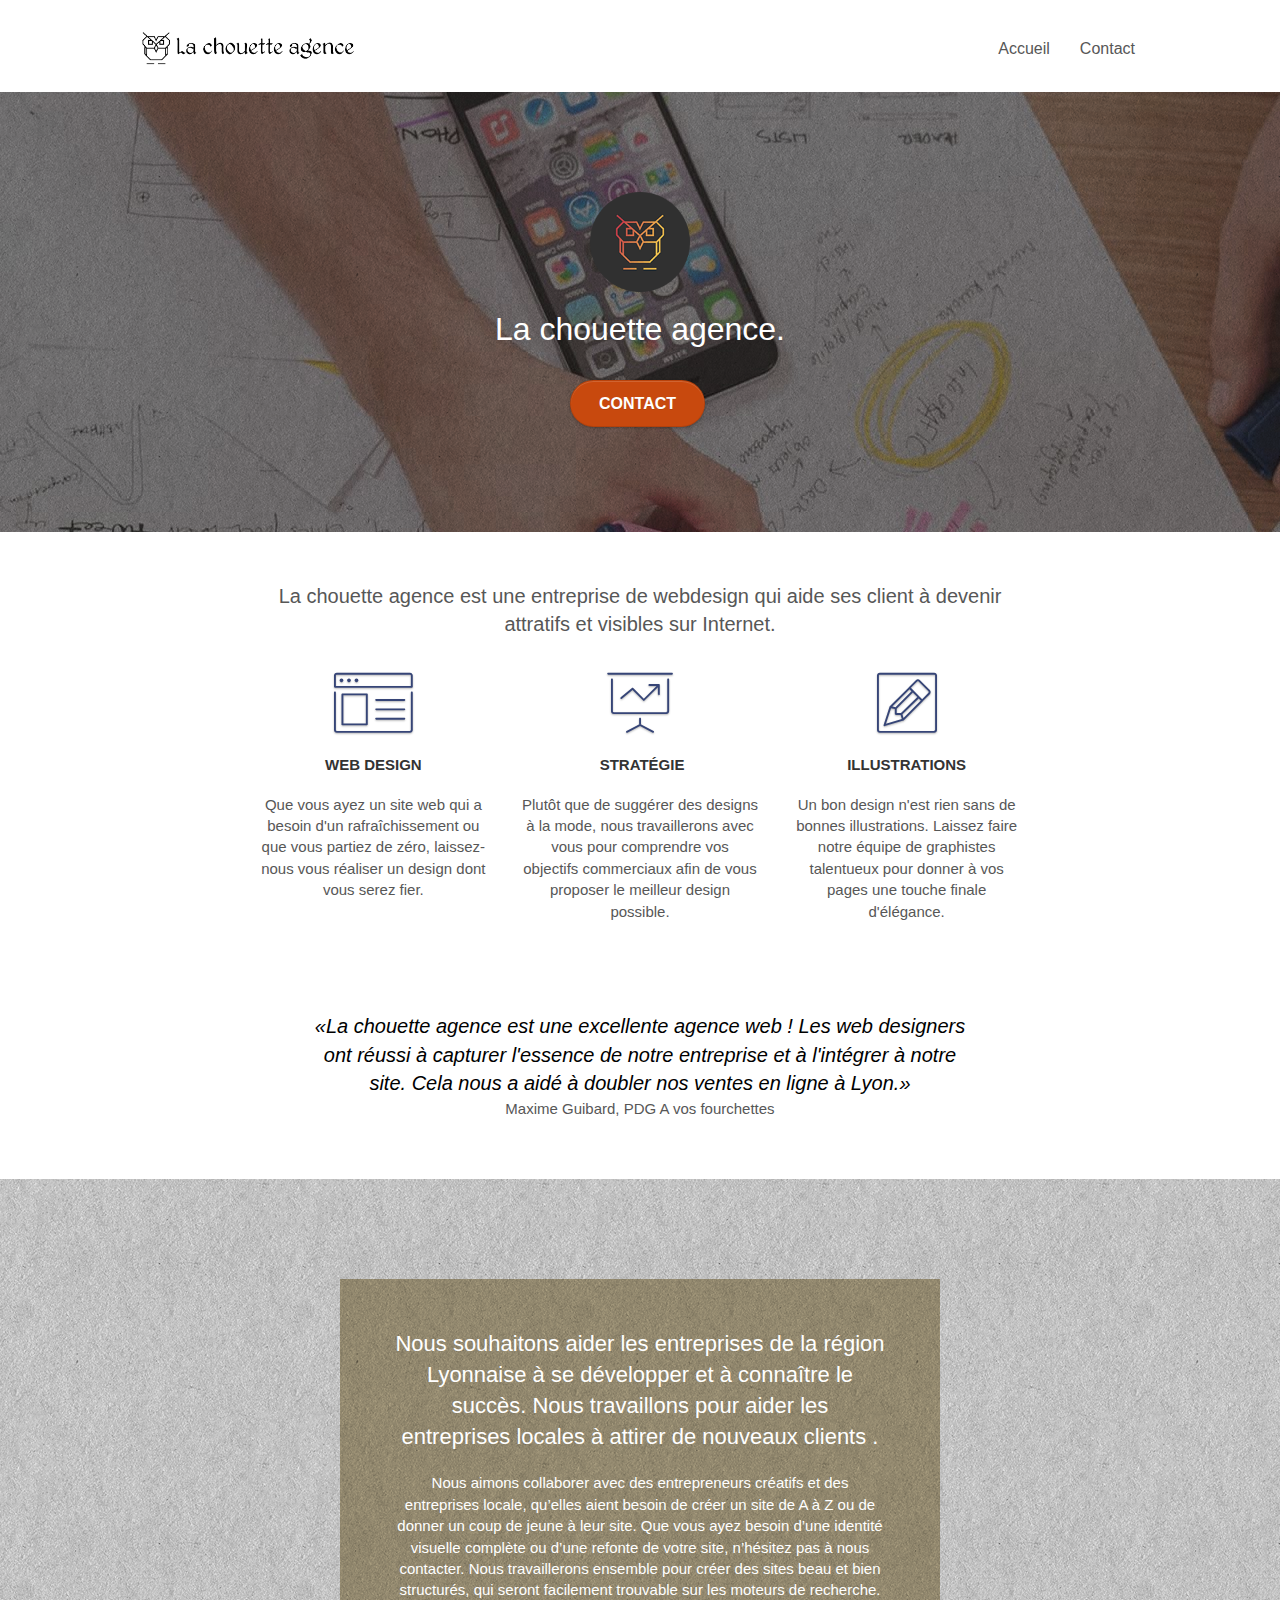
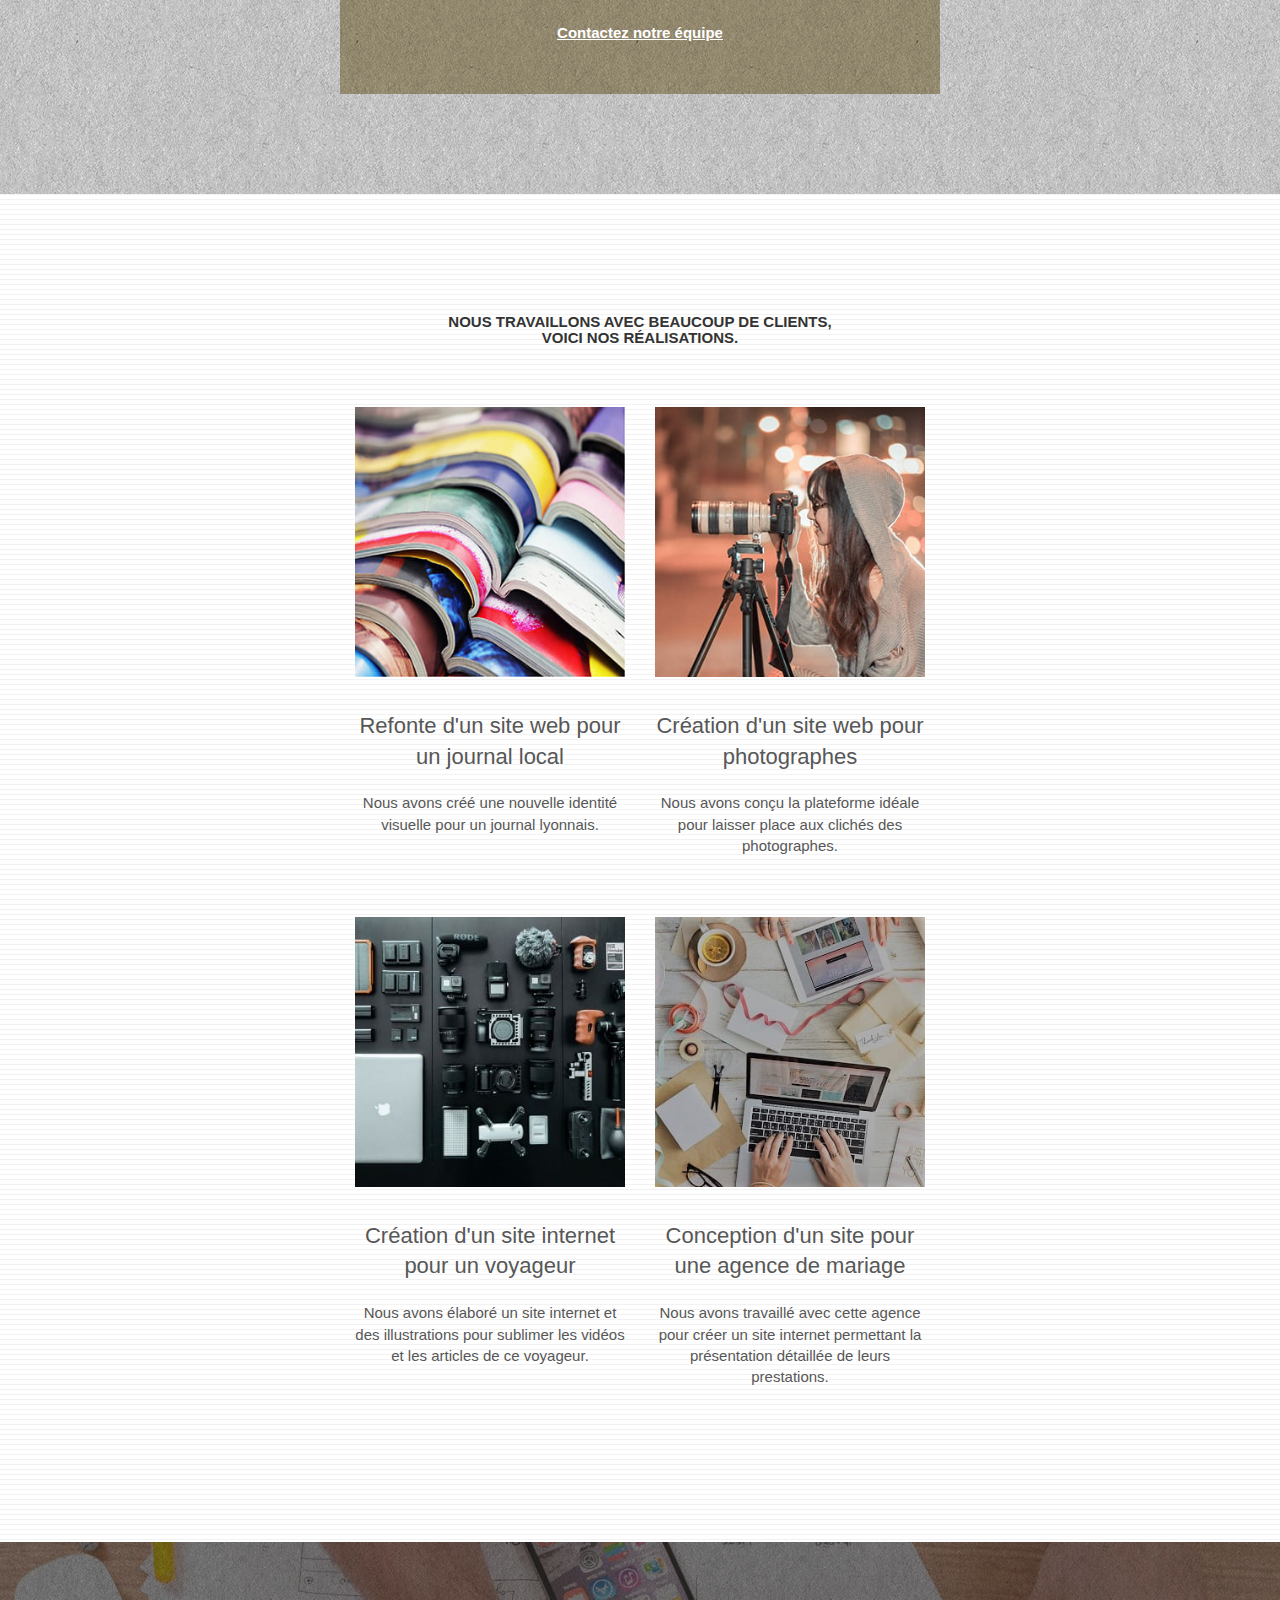
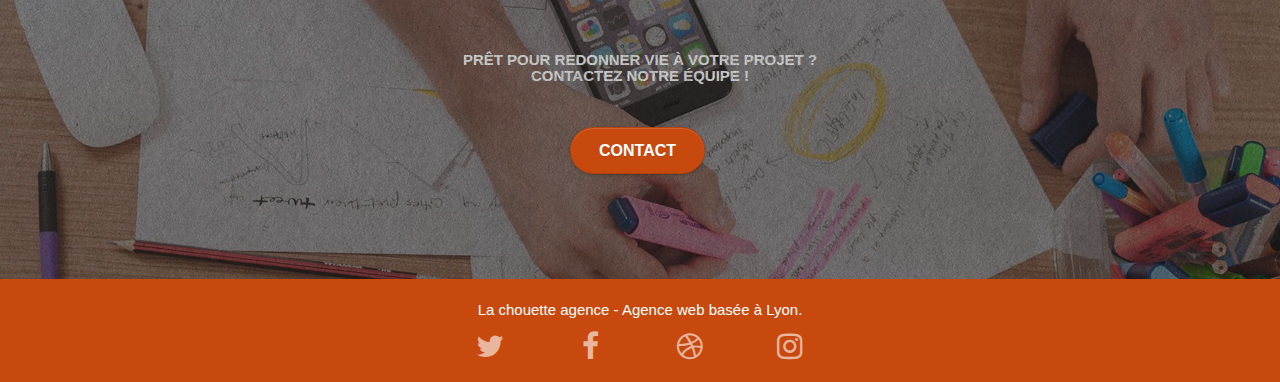
<file: index.html>
<!doctype html>
<html lang="fr">
<head>
    <meta charset="utf-8">
	<meta name="keywords" content="site web, site agence, agence design lyon, agence web design, agence web,agence web Lyon, agence Lyon, web design, webdesign">
	<meta name="description" content="La Chouette Agence est une entreprise de Webdesign sur Lyon qui saura vous guider, vous accompagner dans le processus de votre création de site Web." />
	<meta name="viewport" content="width=device-width, initial-scale=1.0, viewport-fit=cover">
	<meta name="robots" content="index, follow" />
	<!-- Analytics -->
	<meta name="google-site-verification" content="AonIzlFDBW23jZBiaDtkMVjp_elod_TJLpoEFyC4mL0" />
	<!-- Analytics END-->
    <link rel="shortcut icon" type="image/png" href="favicon.jpg">
	<link rel="stylesheet" type="text/css" href="./css/bootstrap.css">
	<link rel="stylesheet" type="text/css" href="style.css">
	<link rel="stylesheet" type="text/css" href="./css/font-awesome.css">
	<link rel="stylesheet" type="text/css" href="./css/et-line.css">

    <title>Agence Web Lyon | La Chouette Agence</title>

    
<!-- Analytics -->
 
<!-- Analytics END -->
    
</head>
<body>
<!-- Principal conteneur -->
<div class="page-container">
    
<!-- bloc-0 -->
<header>
	<div class="bloc bgc-white l-bloc " id="bloc-0">
		<div class="container bloc-sm">

			<nav class="navbar row">
				<div class="navbar-header">
					<a class="navbar-brand" href="index.html"><img src="img/la-chouette-agence.png" alt="La chouette agence Lyon logo" height="40" /></a>
					<button id="nav-toggle" type="button" class="ui-navbar-toggle navbar-toggle" data-toggle="collapse" data-target=".navbar-1">
						<span class="sr-only">Toggle navigation</span><span class="icon-bar"></span><span class="icon-bar"></span><span class="icon-bar"></span>
					</button>
				</div>
				<div class="collapse navbar-collapse navbar-1 special-dropdown-nav">
					<ul class="site-navigation nav navbar-nav">
						<li>
							<a href="index.html">Accueil</a>
						</li>
						<li>
							<a href="contact.html">Contact</a>
						</li>
					</ul>
				</div>
			</nav>
		</div>
	</div>
</header>
<!-- bloc-0 END -->


<main>
	<!-- bloc-1-presentation -->
	<section>
		<div class="bloc bgc-dark-slate-blue bg-banniere d-bloc bg-t-edge bloc-bg-texture texture-paper b-parallax" id="bloc-1-hero">
			<div class="container bloc-lg">
				<div class="row tight-width-whitespace">
					<div class="col-sm-12">
						<img src="img/logo.png" class="center-block image-resize-mode" width="100" alt="La chouette agence webdesign icone" />
						<h1 class="text-center hero-bloc-text tc-white ">
							La chouette agence.
						</h1>
						<div class="text-center">
							<a href="contact.html" class="btn btn-lg btn-clean btn-rd cta-hero btn-atomic-tangerine" id="cta-hero">Contact</a>
						</div>
					</div>
				</div>
			</div>
		</div>
	</section>
	<!-- bloc-1-presentation END -->

	<!-- bloc-2-services -->
	<section>
		<div class="bloc bgc-white l-bloc" id="bloc-2-services">
			<div class="container bloc-md">
				<div class="row">
					<div class="col-sm-12 text-center">
						<p class="services">La chouette agence est une entreprise de webdesign qui aide ses client à devenir attratifs et visibles sur Internet.</p>
					</div>
				</div>
				<div class="row voffset-lg med-width-whitespace">
					<div class="col-sm-4">
						<div class="text-center">
							<span class="et-icon-browser sm-shadow icon-dark-slate-blue icons icon-lg"></span>
						</div>
						<h2 class="mg-md text-center">
							Web design
						</h2>
						<p class="text-center ">
							Que vous ayez un site web qui a besoin d'un rafraîchissement ou que vous partiez de zéro, laissez-nous vous réaliser un design dont vous serez fier.
						</p>
					</div>
					<div class="col-sm-4">
						<div class="text-center">
							<span class="et-icon-presentation sm-shadow icon-dark-slate-blue icons icon-lg"></span>
						</div>
						<h2 class="mg-md text-center">
							&nbsp;Stratégie
						</h2>
						<p class="text-center ">
							Plutôt que de suggérer des designs à la mode, nous travaillerons avec vous pour comprendre vos objectifs commerciaux afin de vous proposer le meilleur design possible.<br>
						</p>
					</div>
					<div class="col-sm-4">
						<div class="text-center">
							<span class="et-icon-edit sm-shadow icon-dark-slate-blue icons icon-lg"></span>
						</div>
						<h2 class="mg-md text-center">
							Illustrations
						</h2>
						<p class="text-center ">
							Un bon design n'est rien sans de bonnes illustrations. Laissez faire notre équipe de graphistes talentueux pour donner à vos pages une touche finale d'élégance.
						</p>
					</div>
				</div>
				<div class="row voffset-lg voffset">
					<div class="col-xs-12 col-md-8 col-md-offset-2 text-center">		
						<q class="citation">La chouette agence est une excellente agence web ! Les web designers ont réussi à capturer l'essence de notre entreprise et à l'intégrer à notre site. Cela nous a aidé à doubler nos ventes en ligne à Lyon.</q>
						<p>Maxime Guibard, PDG A vos fourchettes</p>
					</div>
				</div>
			</div>
		</div>
	</section>
	<!-- bloc-2-services END -->

	<!-- bloc-3-what-i-do -->
	<section>
		<div class="bloc tc-white bgc-atomic-tangerine bg-presentation d-bloc bloc-bg-texture texture-paper b-parallax" id="bloc-3-what-i-do">
			<div class="container bloc-lg">
				<div class="row tight-width-whitespace black-background">
					<div class="col-sm-12">
						<h3 class="mg-md text-center tc-white">
							Nous souhaitons aider les entreprises de la région Lyonnaise à se développer et à connaître le succès. Nous travaillons pour aider les entreprises locales à attirer de nouveaux clients .<br>
						</h3>
						<p class="text-center white">
							Nous aimons collaborer avec des entrepreneurs créatifs et des entreprises locale, qu’elles aient besoin de créer un site de A à Z ou de donner un coup de jeune à leur site. Que vous ayez besoin d’une identité visuelle complète ou d’une refonte de votre site, n’hésitez pas à nous contacter. Nous travaillerons ensemble pour créer des sites beau et bien structurés, qui seront facilement trouvable sur les moteurs de recherche. <br><br><a class="ltc-white bold-link" href="page2.html">Contactez notre équipe</a><br>
						</p>
					</div>
				</div>
			</div>
		</div>
	</section>
	<!-- bloc-3-what-i-do END -->

	<!-- bloc-4-portfolio -->
	<section>
		<div class="bloc bgc-white bg-lines-h2-bg bg-repeat l-bloc" id="bloc-4-portfolio">
			<div class="container bloc-lg">
				<div class="row">
					<div class="col-sm-12 text-center">
						<h2>Nous travaillons avec beaucoup de clients, 
						</br>voici nos réalisations.
						</h2>
					</div>
				</div>
				<div class="row tight-width-whitespace portfolio-row">
					<div class="col-sm-6">
						<a href="#" data-lightbox="img/1.jpg" data-gallery-id="gallery-1" data-caption="Refonte d'un site web pour un journal local" data-frame="snapshot-lb"><img src="img/1.jpg" alt="Refonte d'un site web pour un journal local" loading="lazy" class="img-responsive portfolio-thumb" /></a>
						<h3 class="mg-md text-center">
							Refonte d'un site web pour un journal local
						</h3>
						<p class="text-center">
							Nous avons créé une nouvelle identité visuelle pour un journal lyonnais.
						</p>
					</div>
					<div class="col-sm-6">
						<a href="#" data-lightbox="img/2.jpg" data-gallery-id="gallery-1" data-caption="Création d'un site web pour photographes" data-frame="snapshot-lb"><img src="img/2.jpg" class="img-responsive portfolio-thumb" loading="lazy" alt="Création d'un site web pour photographes" /></a>
						<h3 class="mg-md text-center">
							Création d'un site web pour photographes
						</h3>
						<p class="text-center">
							Nous avons conçu la plateforme idéale pour laisser place aux clichés des photographes.
						</p>
					</div>
				</div>
				<div class="row tight-width-whitespace portfolio-row">
					<div class="col-sm-6">
						<a href="#" data-lightbox="img/3.jpg" data-gallery-id="gallery-1" data-caption="Création d'un site internet pour un voyageur" data-frame="snapshot-lb"><img src="img/3.jpg" class="img-responsive portfolio-thumb" loading="lazy" alt="Création d'un site internet pour un voyageur"/></a>
						<h3 class="mg-md text-center">
							Création d'un site internet pour un voyageur
						</h3>
						<p class="text-center">
							Nous avons élaboré un site internet et des illustrations pour sublimer les vidéos et les articles de ce voyageur.
						</p>
					</div>
					<div class="col-sm-6">
						<a href="#" data-lightbox="img/4.jpg" data-gallery-id="gallery-1" data-caption="Conception d'un site pour une agence de mariage" data-frame="snapshot-lb"><img src="img/4.jpg" class="img-responsive portfolio-thumb" loading="lazy" alt="Conception d'un site pour une agence de mariage" /></a>
						<h3 class="mg-md text-center">
							Conception d'un site pour une agence de mariage
						</h3>
						<p class="text-center">
							Nous avons travaillé avec cette agence pour créer un site internet permettant la présentation détaillée de leurs prestations.
						</p>
					</div>
				</div>
			</div>
		</div>
	</section>
	<!-- bloc-4-portfolio END -->

	<!-- bloc-5-cta -->
	<section>
		<div class="bloc bgc-dark-slate-blue bg-banniere d-bloc bloc-bg-texture texture-paper" id="bloc-5-cta">
			<div class="container bloc-lg">
				<div class="row">
					<h2 class="mg-md text-center tc-white">
						Prêt pour redonner vie à votre projet ?<br>Contactez notre équipe !
					</h2>
					<div class="col-sm-12 text-center">
						<a href="contact.html" class="btn btn-atomic-tangerine btn-clean btn-rd btn-lg cta-hero">Contact</a>
					</div>
				</div>
			</div>
		</div>
	</section>
	<!-- bloc-5-cta END -->
</main>

<!-- Footer - bloc-8 -->
<footer>
	<div class="bloc bgc-atomic-tangerine d-bloc" id="bloc-8">
		<div class="container bloc-sm">
			<div class="row">
				<div class="col-sm-12">
					<p class="text-center white">
						La chouette agence - Agence web basée à Lyon.<br>
					</p>
					<div class="row row-no-gutters social">
						<div class="col-sm-3">
							<div class="text-center">
								<a class="social" aria-label="lien vers twitter" href="https://twitter.com/"><span class="fa fa-twitter icon-md"></span></a>
							</div>
						</div>
						<div class="col-sm-3">
							<div class="text-center">
								<a class="social" aria-label="lien vers facebook" href="https://facebook.com/"><span class="fa fa-facebook icon-md"></span></a>
							</div>
						</div>
						<div class="col-sm-3">
							<div class="text-center">
								<a class="social" aria-label="lien vers basket" href="index.html"><span class="fa fa-dribbble icon-md"></span></a>
							</div>
						</div>
						<div class="col-sm-3">
							<div class="text-center">
								<a class="social" aria-label="lien vers instagram" href="https://instagram.com/"><span class="fa fa-instagram icon-md"></span></a>
							</div>
						</div>
					</div>
				</div>
			</div>
		</div>
	</div>
</footer>
<!-- Footer - bloc-8 END -->

</div>
<!-- Principal conteneur END -->

<!-- Chargement des scripts JS -->
	<script src="./js/jquery-2.1.0.js"></script>
	<script src="./js/bootstrap.js"></script>
	<script src="./js/blocs.js"></script>
	<script src="./js/jquery.touchSwipe.js" defer></script>
	<script src="./js/gmaps.js"></script>
	<!-- Global site tag (gtag.js) - Google Analytics -->
	<script async src="https://www.googletagmanager.com/gtag/js?id=UA-173566454-1"></script>
	<script>
	window.dataLayer = window.dataLayer || [];
	function gtag(){dataLayer.push(arguments);}
	gtag('js', new Date());

	gtag('config', 'UA-173566454-1');
	</script>
<!-- Chargement des scripts JS END -->
    
</body>
</html>
</file>
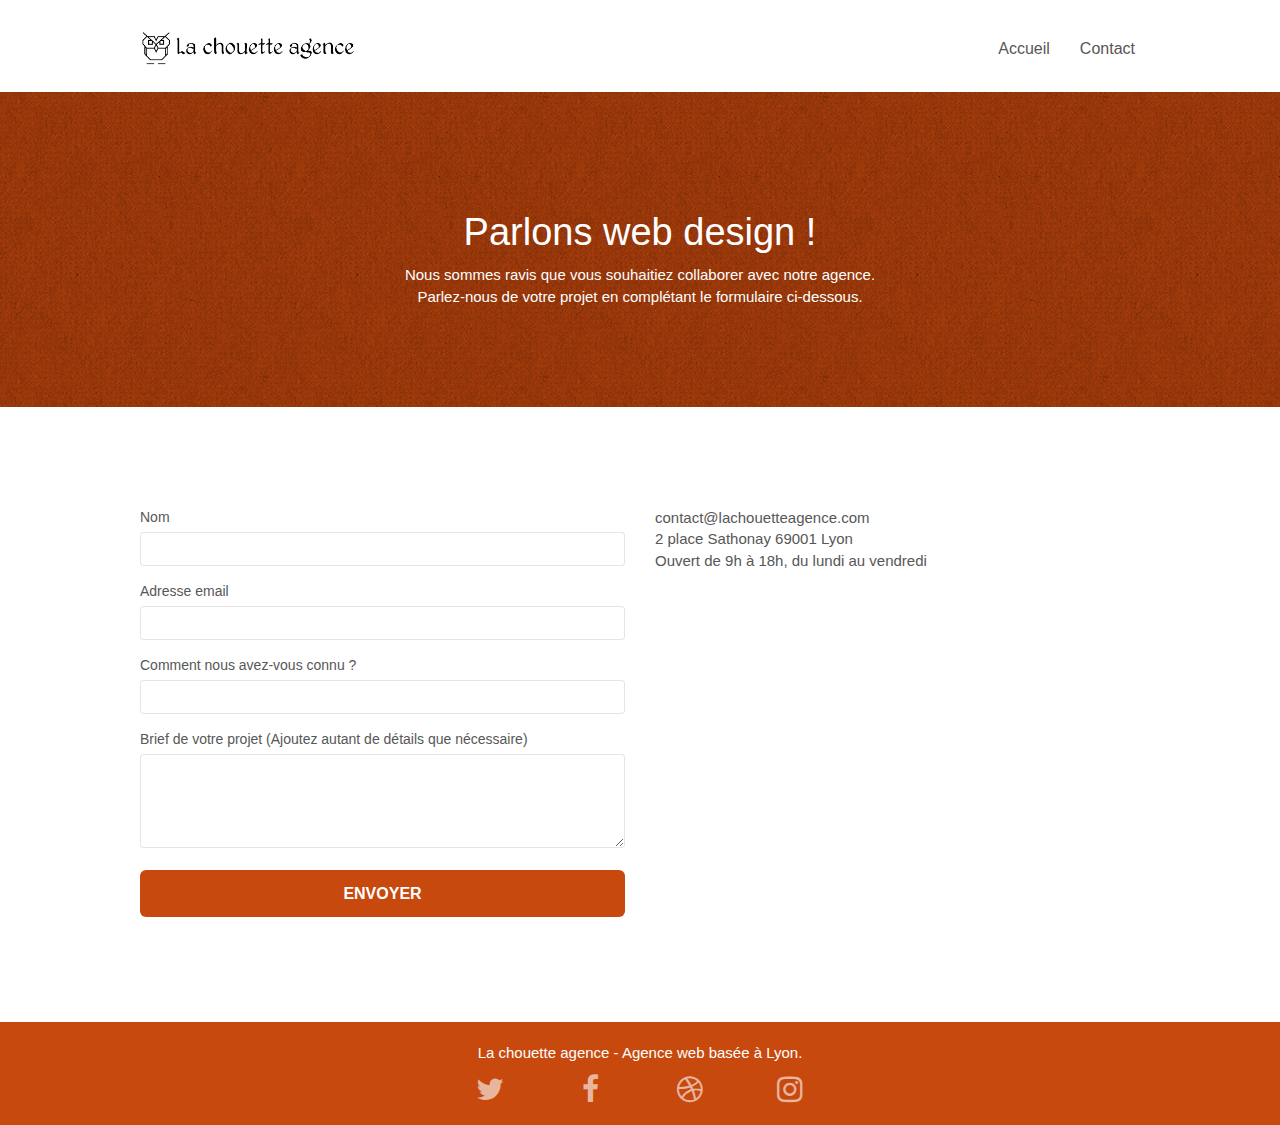
<file: contact.html>
<!doctype html>
<html lang="fr">
<head>
    <meta charset="utf-8">
    <meta name="keywords" content="contact, contact agence, contact webdesign, agence, agence webdesign, webdesign Lyon, la chouette agence Lyon">
    <meta name="description" content="Contactez la chouette agence sur cette page et nous vous répondrons afin de répondre à votre demande de webdesign">
	<meta name="viewport" content="width=device-width, initial-scale=1.0, viewport-fit=cover">
	<meta name="robots" content="index, follow" />
	<!-- Analytics -->
	<meta name="google-site-verification" content="AonIzlFDBW23jZBiaDtkMVjp_elod_TJLpoEFyC4mL0" />
	<!-- Analytics END -->
    <link rel="shortcut icon" type="image/png" href="favicon.jpg">
	<link rel="stylesheet" type="text/css" href="./css/bootstrap.css">
	<link rel="stylesheet" type="text/css" href="style.css">
	<link rel="stylesheet" type="text/css" href="./css/font-awesome.css">
	<link rel="stylesheet" type="text/css" href="./css/et-line.css">
    <title>Contactez-nous | La Chouette Agence</title>
</head>

<body>
<!-- Principal conteneur -->
<div class="page-container">
    

<main>
	<!-- bloc-0 -->
	<header>
		<div class="bloc bgc-white l-bloc " id="bloc-0">
			<div class="container bloc-sm">
				<nav class="navbar row">
					<div class="navbar-header">
						<a class="navbar-brand" href="index.html"><img src="img/la-chouette-agence.png" alt="La chouette agence Lyon logo" height="40" /></a>
						<button id="nav-toggle" type="button" class="ui-navbar-toggle navbar-toggle" data-toggle="collapse" data-target=".navbar-1">
							<span class="sr-only">Toggle navigation</span><span class="icon-bar"></span><span class="icon-bar"></span><span class="icon-bar"></span>
						</button>
					</div>
					<div class="collapse navbar-collapse navbar-1 special-dropdown-nav">
						<ul class="site-navigation nav navbar-nav">
							<li>
								<a href="index.html">Accueil</a>
							</li>
							<li>
							</li>
							<li>
								<a href="contact.html">Contact</a>
							</li>
						</ul>
					</div>
				</nav>
			</div>
		</div>
	</header>
	<!-- bloc-0 END -->

	<!-- bloc-6 -->
	<section>
		<div class="bloc bg-dots-bg bg-repeat bgc-atomic-tangerine d-bloc bloc-bg-texture texture-paper" id="bloc-6">
			<div class="container bloc-lg">
				<div class="row">
					<div class="col-sm-12">
						<h1 class="text-center hero-bloc-text tc-white">
							Parlons web design !
						</h1>
						<p class="text-center mg-lg tc-white tight-width-whitespace">
							Nous sommes ravis que vous souhaitiez collaborer avec notre agence.<br>
							Parlez-nous de votre projet en complétant le formulaire ci-dessous.
						</p>
					</div>
				</div>
			</div>
		</div>
	</section>
	<!-- bloc-6 END -->

	<!-- bloc-7 -->
	<section>
		<div class="bloc bgc-white l-bloc" id="bloc-7">
			<div class="container bloc-lg">
				<div class="row">
					<div class="col-sm-6">
						<form id="form_1" novalidate success-msg="Your message has been sent." fail-msg="Sorry it seems that our mail server is not responding, Sorry for the inconvenience!">
							<div class="form-group">
								<label>
									Nom
								</label>
								<input id="name" class="form-control" required />
							</div>
							<div class="form-group">
								<label>
									Adresse email
								</label>
								<input id="email" class="form-control" type="email" required />
							</div>
							<div class="form-group">
								<label>
									Comment nous avez-vous connu ?
								</label>
								<input class="form-control" type="email" required id="input_504" />
							</div>
							<div class="form-group">
								<label>
									Brief de votre projet (Ajoutez autant de détails que nécessaire)<br>
								</label><textarea id="message" class="form-control" rows="4" cols="50" required></textarea>
							</div> 
							<button class="bloc-button btn btn-lg btn-block cta-hero btn-atomic-tangerine" type="submit">
								Envoyer
							</button>
						</form>
					</div>
					<div class="col-sm-6">
						<p>
							contact@lachouetteagence.com<br>2 place Sathonay 69001 Lyon<br>Ouvert de 9h à 18h, du lundi au vendredi<br>
						</p>
					</div>
				</div>
			</div>
		</div>
	</section>
	<!-- bloc-7 END -->

	<!-- ScrollToTop Button -->
	<a class="bloc-button btn btn-d scrollToTop" onclick="scrollToTarget('1')"><span class="fa fa-chevron-up"></span></a>
	<!-- ScrollToTop Button END-->
</main>

<!-- Footer - bloc-8 -->
<footer>
	<div class="bloc bgc-atomic-tangerine d-bloc" id="bloc-8">
		<div class="container bloc-sm">
			<div class="row">
				<div class="col-sm-12">
					<p class="text-center white">
						La chouette agence - Agence web basée à Lyon.<br>
					</p>
					<div class="row row-no-gutters social">
						<div class="col-sm-3">
							<div class="text-center">
								<a class="social" aria-label="lien vers twitter" href="https://twitter.com/"><span class="fa fa-twitter icon-md"></span></a>
							</div>
						</div>
						<div class="col-sm-3">
							<div class="text-center">
								<a class="social" aria-label="lien vers facebook" href="https://facebook.com/"><span class="fa fa-facebook icon-md"></span></a>
							</div>
						</div>
						<div class="col-sm-3">
							<div class="text-center">
								<a class="social" aria-label="lien vers basket" href="index.html"><span class="fa fa-dribbble icon-md"></span></a>
							</div>
						</div>
						<div class="col-sm-3">
							<div class="text-center">
								<a class="social" aria-label="lien vers instagram" href="https://instagram.com/"><span class="fa fa-instagram icon-md"></span></a>
							</div>
						</div>
					</div>
				</div>
			</div>
		</div>
	</div>
</footer>
<!-- Footer - bloc-8 END -->

</div>
<!-- Principal conteneur END -->

<!-- Chargement des scripts JS -->
<script src="./js/jquery-2.1.0.js"></script>
<script src="./js/bootstrap.js"></script>
<script src="./js/blocs.js"></script>
<script src="./js/jquery.touchSwipe.js" defer></script>
<script src="./js/gmaps.js"></script>
<!-- Global site tag (gtag.js) - Google Analytics -->
<script async src="https://www.googletagmanager.com/gtag/js?id=UA-173566454-1"></script>
<script>
window.dataLayer = window.dataLayer || [];
function gtag(){dataLayer.push(arguments);}
gtag('js', new Date());

gtag('config', 'UA-173566454-1');
</script>
<!-- Chargement des scripts JS END -->
    

</body>
</html>
</file>
<file: style.css>
body{margin:0;padding:0;background:#FFF;overflow-x:hidden;-webkit-font-smoothing:antialiased;-moz-osx-font-smoothing:grayscale}a,button{transition:all .3s ease-in-out;outline:none!important}a:hover{text-decoration:none;cursor:pointer}q{color:black}.services{font-size:2rem;padding:0 11rem}.citation{font-style:italic;font-size:2rem}#page-loading-blocs-notifaction{position:fixed;top:0;bottom:0;width:100%;z-index:100000;background:#FFF url("img/pageload-spinner.gif") no-repeat center center}.bloc{width:100%;clear:both;background:50% 50% no-repeat;padding:0 50px;-webkit-background-size:cover;-moz-background-size:cover;-o-background-size:cover;background-size:cover;position:relative}.bloc .container{padding-left:0;padding-right:0}.bloc-lg{padding:100px 50px}.bloc-md{padding:50px}.bloc-sm{padding:20px 50px}.bg-center,.bg-l-edge,.bg-r-edge,.bg-t-edge,.bg-b-edge,.bg-tl-edge,.bg-bl-edge,.bg-tr-edge,.bg-br-edge,.bg-repeat{-webkit-background-size:auto!important;-moz-background-size:auto!important;-o-background-size:auto!important;background-size:auto!important}.bg-repeat{background:repeat}.bg-t-edge{background:top no-repeat}.bloc-bg-texture::before{content:"";background-size:2px 2px;position:absolute;top:0;bottom:0;left:0;right:0}.texture-paper::before{background:url("img/texture-paper.png");background-size:280px 280px}.b-parallax{background-attachment:fixed}.d-bloc{color:rgba(255, 255, 255, .7)}.d-bloc button:hover{color:rgba(255, 255, 255, .9)}.d-bloc .icon-round, .d-bloc .icon-square, .d-bloc .icon-rounded, .d-bloc .icon-semi-rounded-a, .d-bloc .icon-semi-rounded-b{border-color:rgba(255, 255, 255, .9)}.d-bloc .divider-h span{border-color:rgba(255, 255, 255, .2)}.d-bloc .a-btn, .d-bloc .navbar a, .d-bloc .navbar-brand, .d-bloc a .icon-sm, .d-bloc a .icon-md, .d-bloc a .icon-lg, .d-bloc a .icon-xl, .d-bloc h1 a, .d-bloc h2 a, .d-bloc h3 a, .d-bloc h4 a, .d-bloc h5 a, .d-bloc h6 a, .d-bloc p a{color:rgba(255, 255, 255, .6)}.d-bloc .a-btn:hover, .d-bloc .navbar a:hover, .d-bloc .navbar-brand:hover, .d-bloc a:hover .icon-sm, .d-bloc a:hover .icon-md, .d-bloc a:hover .icon-lg, .d-bloc a:hover .icon-xl, .d-bloc h1 a:hover, .d-bloc h2 a:hover, .d-bloc h3 a:hover, .d-bloc h4 a:hover, .d-bloc h5 a:hover, .d-bloc h6 a:hover, .d-bloc p a:hover{color:rgba(255, 255, 255, 1)}.d-bloc .navbar-toggle .icon-bar{background:rgba(255, 255, 255, 1)}.d-bloc .btn-wire, .d-bloc .btn-wire:hover{color:rgba(255, 255, 255, 1);border-color:rgba(255, 255, 255, 1)}.d-bloc .panel{color:rgba(0, 0, 0, .5)}.d-bloc .panel button:hover{color:rgba(0, 0, 0, .7)}.d-bloc .panel icon{border-color:rgba(0, 0, 0, .7)}.d-bloc .panel .divider-h span{border-color:rgba(0, 0, 0, .1)}.d-bloc .panel .a-btn{color:rgba(0, 0, 0, .6)}.d-bloc .panel .a-btn:hover{color:rgba(0, 0, 0, 1)}.d-bloc .panel .btn-wire, .d-bloc .panel .btn-wire:hover{color:rgba(0, 0, 0, .7);border-color:rgba(0, 0, 0, .3)}.d-bloc .panel,.l-bloc{color:rgba(0, 0, 0, .5)}.d-bloc .panel button:hover, .l-bloc button:hover{color:rgba(0, 0, 0, .7)}.l-bloc .icon-round, .l-bloc .icon-square, .l-bloc .icon-rounded, .l-bloc .icon-semi-rounded-a, .l-bloc .icon-semi-rounded-b{border-color:rgba(0, 0, 0, .7)}.d-bloc .panel .divider-h span, .l-bloc .divider-h span{border-color:rgba(0, 0, 0, .1)}.d-bloc .panel .a-btn, .l-bloc .a-btn, .l-bloc .navbar a, .l-bloc .navbar-brand, .l-bloc a .icon-sm, .l-bloc a .icon-md, .l-bloc a .icon-lg, .l-bloc a .icon-xl, .l-bloc h1 a, .l-bloc h2 a, .l-bloc h3 a, .l-bloc h4 a, .l-bloc h5 a, .l-bloc h6 a, .l-bloc p a{color:rgba(0, 0, 0, .6)}.d-bloc .panel .a-btn:hover, .l-bloc .a-btn:hover, .l-bloc .navbar a:hover, .l-bloc .navbar-brand:hover, .l-bloc a:hover .icon-sm, .l-bloc a:hover .icon-md, .l-bloc a:hover .icon-lg, .l-bloc a:hover .icon-xl, .l-bloc h1 a:hover, .l-bloc h2 a:hover, .l-bloc h3 a:hover, .l-bloc h4 a:hover, .l-bloc h5 a:hover, .l-bloc h6 a:hover, .l-bloc p a:hover{color:rgba(0, 0, 0, 1)}.l-bloc .navbar-toggle .icon-bar{color:rgba(0, 0, 0, .6)}.d-bloc .panel .btn-wire, .d-bloc .panel .btn-wire:hover, .l-bloc .btn-wire, .l-bloc .btn-wire:hover{color:rgba(0,0,0,.7);border-color:rgba(0,0,0,.3)}.voffset{margin-top:30px}.voffset-lg{margin-top:80px}.row-no-gutters{margin-right:0;margin-left:0}.row.row-no-gutters > [class^="col-"], .row.row-no-gutters > [class*=" col-"]{padding-right:0;padding-left:0}#bloc-1-hero h1{font-size:32px}.navbar{margin-bottom:0;z-index:1}.navbar-brand{height:auto;padding:3px 15px;font-size:25px;font-weight:normal;font-weight:600;line-height:44px}.navbar-brand img{max-height:200px;margin:0 5px 0 0;display:inline}.navbar-brand img[src$=svg]{min-width:100px}.nav-center .navbar-brand img{margin:0}.navbar .nav{padding-top:2px;margin-right:-16px;float:right;z-index:1}.nav>li{float:left;margin-top:4px;font-size:16px}.navbar-nav .open .dropdown-menu>li>a{text-align:inherit}.nav > li a:hover, .nav > li a:focus{background:transparent}.navbar-toggle{margin:10px 10px 0 0;border:0px}.navbar-toggle:hover{background:transparent!important}.navbar-toggle .icon-bar{background-color:rgba(0, 0, 0, .5);width:26px}.nav-invert .navbar .nav{float:left}.nav-invert .navbar-header, .nav-invert .navbar-brand{float:right;position:relative;z-index:2}@media (min-width: 768px){.site-navigation{position:absolute;top:50%;right:20px;transform:translate(0, -50%);-webkit-transform:translateY(-50%)}.nav > li .dropdown-menu a, .nav > li .dropdown-menu a:hover{color:#484848}.nav-invert .site-navigation{left:0;right:0}.nav-center{text-align:center}.nav-center .navbar-header{width:100%}.nav-center .navbar-header, .nav-center .navbar-brand, .nav-center .nav>li{float:none;display:inline-block}.nav-center .site-navigation{position:relative;width:100%;right:0;margin-right:0px;margin-top:20px}.nav-center.mini-nav .navbar-toggle{float:none;margin:10px auto 0}}.nav > li > .dropdown a{background:none!important;display:block;padding:14px 15px}nav .caret{margin:0 5px}.dropdown-menu .dropdown-menu{top:-8px;left:100%}.dropdown-menu .dropmenu-flow-right{top:100%;left:0;margin-left:-1px;border-top-left-radius:0;border-top-right-radius:0}.dropdown-menu .dropdown span{border:4px solid black;border-top-color:transparent;border-right-color:transparent;border-bottom-color:transparent;margin:6px -5px 0 0!important;float:right}.mg-md{margin-top:10px;margin-bottom:20px}.mg-lg{margin-top:10px;margin-bottom:40px}.btn{margin:0 5px 5px 0}.btn.pull-right{margin:0 0 5px 5px}.btn-d,.btn-d:hover,.btn-d:focus{color:#FFF;background:rgba(0,0,0,.3)}button{outline:none!important}.btn-rd{border-radius:40px}.btn-clean{border:1px solid rgba(0, 0, 0, .08);border-bottom-color:rgba(0, 0, 0, .1);text-shadow:0 1px 0 rgba(0, 0, 1, .1);box-shadow:0 1px 3px rgba(0, 0, 1, .25), inset 0 1px 0 0 rgba(255,255,255,.15)}.icon-md{font-size:30px!important}.icon-lg{font-size:60px!important}.sm-shadow{text-shadow:0 1px 2px rgba(0, 0, 0, .3)}.panel-sq, .panel-sq .panel-heading, .panel-sq .panel-footer{border-radius:0}.panel-rd{border-radius:30px}.panel-rd .panel-heading{border-radius:29px 29px 0 0}.panel-rd .panel-footer{border-radius:0 0 29px 29px}.form-control{border-color:rgba(0,0,0,.1);box-shadow:none}.scrollToTop{width:40px;height:40px;position:fixed;bottom:20px;right:20px;opacity:0;z-index:500;transition:all .3s ease-in-out}.scrollToTop span{margin-top:6px}.showScrollTop{font-size:14px;opacity:1}a[data-lightbox]{position:relative;display:block;text-align:center}a[data-lightbox]:hover::before{content:"+";font-family:"HelveticaNeue-Light","Helvetica Neue Light","Helvetica Neue",Helvetica,Arial;font-size:32px;width:50px;height:50px;margin-left:-25px;border-radius:50%;background:rgba(0, 0, 0, .6);color:#FFF;font-weight:100;z-index:1;position:absolute;top:50%;transform:translateY(-50%);-webkit-transform:translateY(-50%)}a[data-lightbox]:hover img{opacity:0.6;-webkit-animation-fill-mode:none;animation-fill-mode:none}#lightbox-modal{display:flex;align-items:center}#lightbox-modal .modal-dialog{width:90%;max-width:900px;margin:0 auto 0}#lightbox-modal .modal-dialog img{max-height:90vh;margin:0 auto}.lightbox-caption{padding:20px;color:#FFF;background:rgba(0,0,0,.5);position:absolute;left:15px;right:15px;bottom:5px}.close-lightbox{color:#FFF;font-size:30px;position:absolute;top:20px;right:20px;z-index:20;background:rgba(0, 0, 0, .5);border:none;line-height:30px;padding:0 9px 5px;opacity:0.3}.close-lightbox:hover,.next-lightbox:hover,.prev-lightbox:hover{opacity:1.0;color:#FFF}.next-lightbox,.prev-lightbox{font-size:20px;color:rgba(255, 255, 255, .9);background:rgba(0, 0, 0, .5);transition:all .2s ease-in-out;position:absolute;top:45%;z-index:1;opacity:0.4}.next-lightbox{padding:6px 8px 1px 13px;right:25px}.prev-lightbox{padding:6px 13px 1px 10px;left:25px}.snapshot-lb .modal-body{padding-bottom:45px}.snapshot-lb .lightbox-caption{padding:0;color:rgba(0,0,0,.5);background:none}h1,h2,h3,h4,h5,h6,p,label,.btn,a{font-family:"helvetica",'Arial',sans-serif;font-weight:400;color:#575757!important}.container{max-width:1000px}.hero-bloc-text{font-size:38px}.hero-bloc-text-sub{font-size:36px}.statement-bloc-text{line-height:26px;font-style:italic;font-size:20px;text-align:center;font-weight:lighter;max-width:520px;margin:auto auto auto auto}p{font-size:15px}.tight-width-whitespace{max-width:600px;margin:auto auto auto auto}.h1{font-size:20px;font-family:"Open Sans",'Arial',sans-serif;color:#333333!important}h2{font-size:15px;text-transform:uppercase;font-weight:700;color:#333333!important}h3{font-size:22px;line-height:1.4em}h4{color:#333333!important}.icons{margin-bottom:14px;margin-top:24px}.cta-hero{margin-top:22px;color:#FFFFFF!important;text-transform:uppercase;padding:12px 28px 12px 28px;font-size:16px;font-weight:700}.social{max-width:400px;margin:auto auto auto auto}.med-width-whitespace{max-width:800px;margin:auto auto auto auto;box-shadow:0px 0px 0px #000}.white{color:#FFFFFF!important}.portfolio-thumb{margin-bottom:24px}.portfolio-row{margin-bottom:44px;margin-top:50px}.avatar{box-shadow:0px 4px 9px rgba(0,0,0,0.3)}.black-background{background-color:rgba(165, 147, 99, 0.7);padding:40px 40px 40px 40px}.bold-link{font-weight:900;text-decoration:underline!important}.bgc-white{background-color:#FFF}#bloc-8,#bloc-6{background-color:#C8490E}.tc-white{color:white!important}.btn-atomic-tangerine{background:#C8490E;color:#FFFFFF!important}.btn-atomic-tangerine:hover{background:#c27956!important;color:#FFFFFF!important}.ltc-white{color:#FFFFFF!important}.ltc-white:hover{color:#cccccc!important}.ltc-atomic-tangerine{color:#F3976C!important}.ltc-atomic-tangerine:hover{color:#c27956!important}.icon-dark-slate-blue{color:#364577!important;border-color:#364577!important}.bg-dots-bg{background-image:url("img/dots-bg.png")}.bg-lines-h2-bg{background-image:url("img/lines-h2-bg.png")}.bg-banniere{background-image:url("img/la-chouette-agence-banniere.jpg")}.bg-presentation{background-image:url("img/image-de-presentation.jpg")}@media (max-width: 1024px){.bloc{padding-left:20px;padding-right:20px}.bloc.full-width-bloc, .bloc-tile-2.full-width-bloc .container, .bloc-tile-3.full-width-bloc .container, .bloc-tile-4.full-width-bloc .container{padding-left:0;padding-right:0}}@media (max-width: 992px) and (min-width: 768px){.navbar .nav{max-width:80%}.nav-center.navbar .nav{max-width:100%}}@media only screen and (min-device-width: 768px) and (max-device-width: 1024px) and (orientation: landscape){.b-parallax{background-attachment:scroll}}@media only screen and (min-device-width: 1024px) and (max-device-width: 1366px) and (-webkit-min-device-pixel-ratio: 1.5){.b-parallax{background-attachment:scroll}}@media (max-width: 991px){.container{width:100%}.b-parallax{background-attachment:scroll}.page-container,#hero-bloc{overflow-x:hidden;position:relative}.bloc{padding-left:constant(safe-area-inset-left);padding-right:constant(safe-area-inset-right)}.bloc-group, .bloc-group .bloc{display:block;width:100%}.bloc-fill-screen .fill-bloc-top-edge, .bloc-fill-screen .fill-bloc-bottom-edge{padding:0 20px;padding-left:constant(safe-area-inset-left);padding-right:constant(safe-area-inset-right)}}@media (max-width: 767px){.page-container{overflow-x:hidden;position:relative}h1,h2,h3,h4,h5,h6,p,#disqus_thread{padding-left:10px!important;padding-right:10px!important}.b-parallax{background-attachment:scroll}.navbar .nav{padding-top:0;border-top:1px solid rgba(0,0,0,.2);float:none!important}.navbar.row{margin-left:0;margin-right:0}.site-navigation{position:inherit;transform:none;-webkit-transform:none;-ms-transform:none}.nav>li{margin-top:0;border-bottom:1px solid rgba(0,0,0,.1);background:rgba(0,0,0,.05);text-align:left;padding-left:15px;width:100%}.nav>li:hover{background:rgba(0, 0, 0, .08)}.dropdown .dropdown a .caret{float:none;margin:5px 0 0 10px!important;border:4px solid black;border-bottom-color:transparent;border-right-color:transparent;border-left-color:transparent}#hero-bloc .navbar .nav{background:rgba(0, 0, 0, .8)}#hero-bloc .navbar .nav a{color:rgba(255,255,255,.6)}.hero{padding:50px 0}.hero-nav{left:-1px;right:-1px}.navbar-collapse{padding:0;overflow-x:hidden;-webkit-box-shadow:none;box-shadow:none}.navbar-brand img{max-height:40px;width:auto}.nav-invert .navbar-header{float:none;width:100%}.nav-invert .navbar-toggle{float:left;margin-left:10px}.bloc{padding-left:0;padding-right:0}.bloc-xxl,.bloc-xl,.bloc-lg{padding:40px 0}.bloc-sm,.bloc-md{padding-left:0;padding-right:0}.bloc-tile-2 .container, .bloc-tile-3 .container, .bloc-tile-4 .container, .bloc-fill-screen .fill-bloc-top-edge, .bloc-fill-screen .fill-bloc-bottom-edge{padding-left:0;padding-right:0}.a-block{padding:0 10px}.btn-dwn{display:none}.voffset{margin-top:5px}.voffset-md{margin-top:20px}.voffset-lg{margin-top:30px}form{padding:5px}.close-lightbox{display:inline-block}.blocsapp-device-iphone5{background-size:216px 425px;padding-top:60px;width:216px;height:425px}.blocsapp-device-iphone5 img{width:180px;height:320px}.social{flex-direction:row!important}}@media (max-width: 400px){.bloc{padding-left:0;padding-right:0}}@media (max-width: 767px){.bloc-mob-center-text{text-align:center}}
</file>
<file: css/et-line.css>
@font-face{font-family:et-line;src:url(../fonts/et-line.eot);src:url(../fonts/et-line.eot?#iefix) format('embedded-opentype'),url(../fonts/et-line.woff) format('woff'),url(../fonts/et-line.ttf) format('truetype'),url(../fonts/et-line.svg#et-line) format('svg');font-weight:400;font-style:normal}.et-icon-adjustments,.et-icon-alarmclock,.et-icon-anchor,.et-icon-aperture,.et-icon-attachment,.et-icon-bargraph,.et-icon-basket,.et-icon-beaker,.et-icon-bike,.et-icon-book-open,.et-icon-briefcase,.et-icon-browser,.et-icon-calendar,.et-icon-camera,.et-icon-caution,.et-icon-chat,.et-icon-circle-compass,.et-icon-clipboard,.et-icon-clock,.et-icon-cloud,.et-icon-compass,.et-icon-desktop,.et-icon-dial,.et-icon-document,.et-icon-documents,.et-icon-download,.et-icon-dribbble,.et-icon-edit,.et-icon-envelope,.et-icon-expand,.et-icon-facebook,.et-icon-flag,.et-icon-focus,.et-icon-gears,.et-icon-genius,.et-icon-gift,.et-icon-global,.et-icon-globe,.et-icon-googleplus,.et-icon-grid,.et-icon-happy,.et-icon-hazardous,.et-icon-heart,.et-icon-hotairballoon,.et-icon-hourglass,.et-icon-key,.et-icon-laptop,.et-icon-layers,.et-icon-lifesaver,.et-icon-lightbulb,.et-icon-linegraph,.et-icon-linkedin,.et-icon-lock,.et-icon-magnifying-glass,.et-icon-map,.et-icon-map-pin,.et-icon-megaphone,.et-icon-mic,.et-icon-mobile,.et-icon-newspaper,.et-icon-notebook,.et-icon-paintbrush,.et-icon-paperclip,.et-icon-pencil,.et-icon-phone,.et-icon-picture,.et-icon-pictures,.et-icon-piechart,.et-icon-presentation,.et-icon-pricetags,.et-icon-printer,.et-icon-profile-female,.et-icon-profile-male,.et-icon-puzzle,.et-icon-quote,.et-icon-recycle,.et-icon-refresh,.et-icon-ribbon,.et-icon-rss,.et-icon-sad,.et-icon-scissors,.et-icon-scope,.et-icon-search,.et-icon-shield,.et-icon-speedometer,.et-icon-strategy,.et-icon-streetsign,.et-icon-tablet,.et-icon-target,.et-icon-telescope,.et-icon-toolbox,.et-icon-tools,.et-icon-tools-2,.et-icon-trophy,.et-icon-tumblr,.et-icon-twitter,.et-icon-upload,.et-icon-video,.et-icon-wallet,.et-icon-wine{font-family:et-line;speak:none;font-style:normal;font-weight:400;font-variant:normal;text-transform:none;line-height:1;-webkit-font-smoothing:antialiased;-moz-osx-font-smoothing:grayscale;display:inline-block}.et-icon-mobile:before{content:"\e000"}.et-icon-laptop:before{content:"\e001"}.et-icon-desktop:before{content:"\e002"}.et-icon-tablet:before{content:"\e003"}.et-icon-phone:before{content:"\e004"}.et-icon-document:before{content:"\e005"}.et-icon-documents:before{content:"\e006"}.et-icon-search:before{content:"\e007"}.et-icon-clipboard:before{content:"\e008"}.et-icon-newspaper:before{content:"\e009"}.et-icon-notebook:before{content:"\e00a"}.et-icon-book-open:before{content:"\e00b"}.et-icon-browser:before{content:"\e00c"}.et-icon-calendar:before{content:"\e00d"}.et-icon-presentation:before{content:"\e00e"}.et-icon-picture:before{content:"\e00f"}.et-icon-pictures:before{content:"\e010"}.et-icon-video:before{content:"\e011"}.et-icon-camera:before{content:"\e012"}.et-icon-printer:before{content:"\e013"}.et-icon-toolbox:before{content:"\e014"}.et-icon-briefcase:before{content:"\e015"}.et-icon-wallet:before{content:"\e016"}.et-icon-gift:before{content:"\e017"}.et-icon-bargraph:before{content:"\e018"}.et-icon-grid:before{content:"\e019"}.et-icon-expand:before{content:"\e01a"}.et-icon-focus:before{content:"\e01b"}.et-icon-edit:before{content:"\e01c"}.et-icon-adjustments:before{content:"\e01d"}.et-icon-ribbon:before{content:"\e01e"}.et-icon-hourglass:before{content:"\e01f"}.et-icon-lock:before{content:"\e020"}.et-icon-megaphone:before{content:"\e021"}.et-icon-shield:before{content:"\e022"}.et-icon-trophy:before{content:"\e023"}.et-icon-flag:before{content:"\e024"}.et-icon-map:before{content:"\e025"}.et-icon-puzzle:before{content:"\e026"}.et-icon-basket:before{content:"\e027"}.et-icon-envelope:before{content:"\e028"}.et-icon-streetsign:before{content:"\e029"}.et-icon-telescope:before{content:"\e02a"}.et-icon-gears:before{content:"\e02b"}.et-icon-key:before{content:"\e02c"}.et-icon-paperclip:before{content:"\e02d"}.et-icon-attachment:before{content:"\e02e"}.et-icon-pricetags:before{content:"\e02f"}.et-icon-lightbulb:before{content:"\e030"}.et-icon-layers:before{content:"\e031"}.et-icon-pencil:before{content:"\e032"}.et-icon-tools:before{content:"\e033"}.et-icon-tools-2:before{content:"\e034"}.et-icon-scissors:before{content:"\e035"}.et-icon-paintbrush:before{content:"\e036"}.et-icon-magnifying-glass:before{content:"\e037"}.et-icon-circle-compass:before{content:"\e038"}.et-icon-linegraph:before{content:"\e039"}.et-icon-mic:before{content:"\e03a"}.et-icon-strategy:before{content:"\e03b"}.et-icon-beaker:before{content:"\e03c"}.et-icon-caution:before{content:"\e03d"}.et-icon-recycle:before{content:"\e03e"}.et-icon-anchor:before{content:"\e03f"}.et-icon-profile-male:before{content:"\e040"}.et-icon-profile-female:before{content:"\e041"}.et-icon-bike:before{content:"\e042"}.et-icon-wine:before{content:"\e043"}.et-icon-hotairballoon:before{content:"\e044"}.et-icon-globe:before{content:"\e045"}.et-icon-genius:before{content:"\e046"}.et-icon-map-pin:before{content:"\e047"}.et-icon-dial:before{content:"\e048"}.et-icon-chat:before{content:"\e049"}.et-icon-heart:before{content:"\e04a"}.et-icon-cloud:before{content:"\e04b"}.et-icon-upload:before{content:"\e04c"}.et-icon-download:before{content:"\e04d"}.et-icon-target:before{content:"\e04e"}.et-icon-hazardous:before{content:"\e04f"}.et-icon-piechart:before{content:"\e050"}.et-icon-speedometer:before{content:"\e051"}.et-icon-global:before{content:"\e052"}.et-icon-compass:before{content:"\e053"}.et-icon-lifesaver:before{content:"\e054"}.et-icon-clock:before{content:"\e055"}.et-icon-aperture:before{content:"\e056"}.et-icon-quote:before{content:"\e057"}.et-icon-scope:before{content:"\e058"}.et-icon-alarmclock:before{content:"\e059"}.et-icon-refresh:before{content:"\e05a"}.et-icon-happy:before{content:"\e05b"}.et-icon-sad:before{content:"\e05c"}.et-icon-facebook:before{content:"\e05d"}.et-icon-twitter:before{content:"\e05e"}.et-icon-googleplus:before{content:"\e05f"}.et-icon-rss:before{content:"\e060"}.et-icon-tumblr:before{content:"\e061"}.et-icon-linkedin:before{content:"\e062"}.et-icon-dribbble:before{content:"\e063"}
</file>
